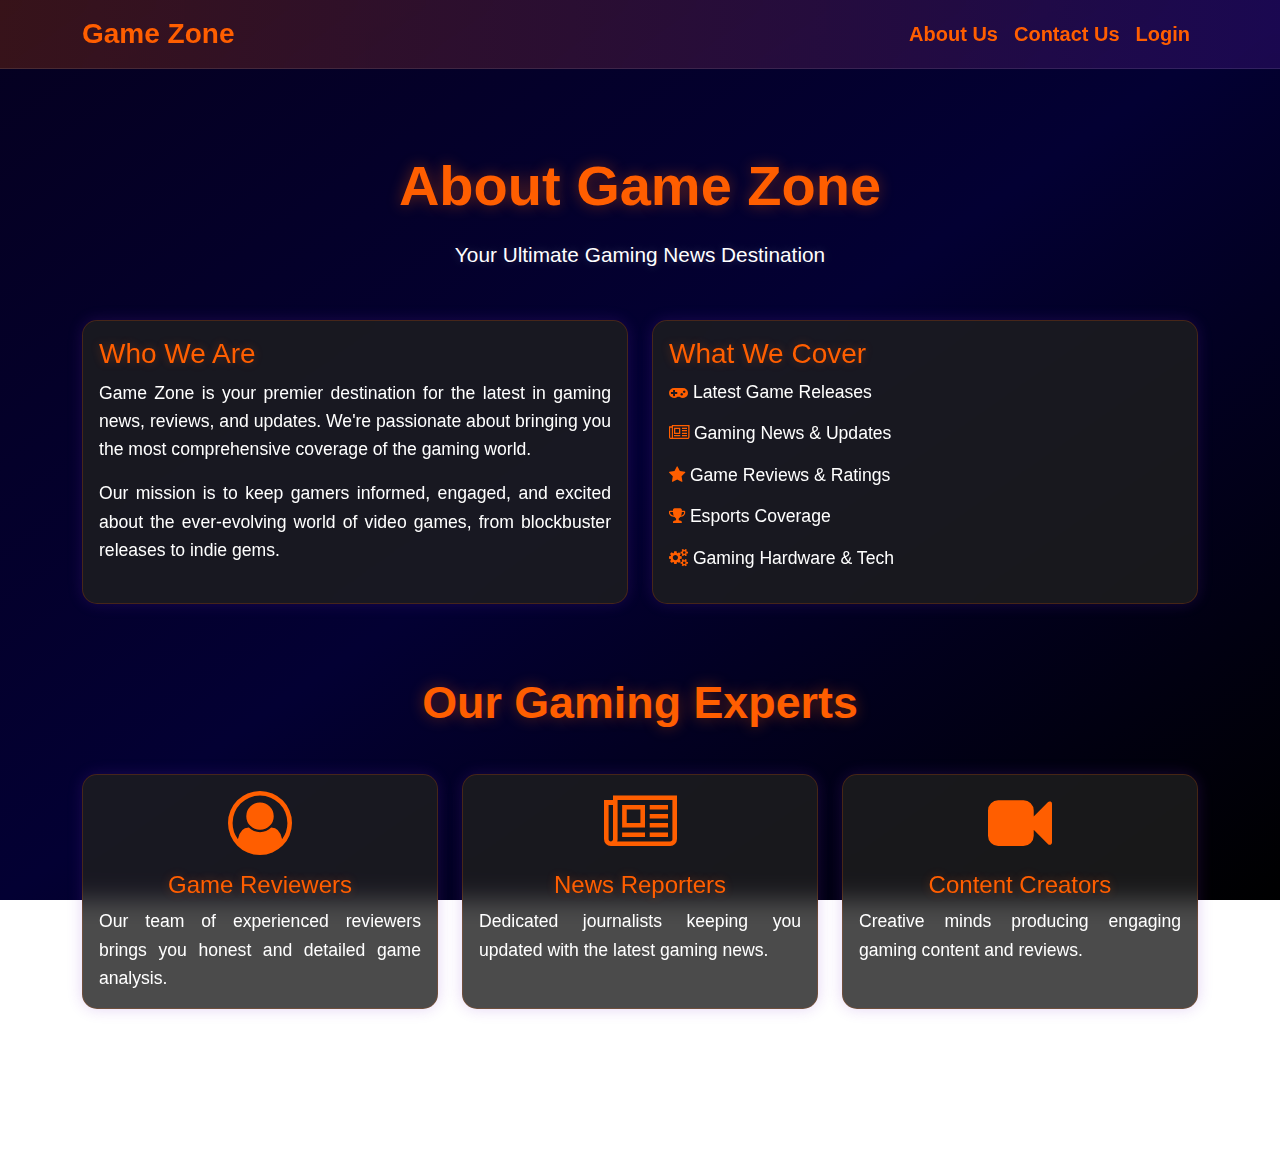
<file: pages/about.html>
<!DOCTYPE html>
<html lang="en">

<head>
    <meta charset="UTF-8">
    <meta name="viewport" content="width=device-width, initial-scale=1.0">
    <title>Game Zone - About Us</title>
    <link href="https://cdn.jsdelivr.net/npm/bootstrap@5.3.0/dist/css/bootstrap.min.css" rel="stylesheet">
    <link href="../static/css/game.css" rel="stylesheet">
    <link href="../static/css/about.css" rel="stylesheet">
    <link rel="stylesheet" href="https://cdnjs.cloudflare.com/ajax/libs/font-awesome/4.7.0/css/font-awesome.min.css">
</head>

<body>
    <!-- Navigation Bar -->
    <nav class="navbar navbar-expand-lg fixed-top">
        <div class="container d-flex align-items-center">
            <a class="navbar-brand me-auto" href="../index.html">Game Zone</a>
            <button class="navbar-toggler" type="button" data-bs-toggle="collapse" data-bs-target="#navbarNav">
                <span class="navbar-toggler-icon"></span>
            </button>
            <div class="collapse navbar-collapse justify-content-end" id="navbarNav">
                <ul class="navbar-nav">
                    <li class="nav-item"><a class="nav-link" style="font-weight: bold; font-size: 20px;color: #ff5e00 !important;" href="about.html">About Us</a></li>
                    <li class="nav-item"><a class="nav-link" style="font-weight: bold; font-size: 20px;color: #ff5e00 !important;" href="contact.html">Contact Us</a></li>
                    <li class="nav-item"><a class="nav-link" style="font-weight: bold; font-size: 20px;color: #ff5e00 !important;" href="#">Login</a></li>
                </ul>
            </div>
        </div>
    </nav>

    <!-- About Section -->
    <div class="container mt-5 pt-4">
        <h1 class="text-center page-title">About Game Zone</h1>
        <p class="text-center page-subtitle">Your Ultimate Gaming News Destination</p>
        
        <div class="row">
            <div class="col-md-6 mb-4">
                <div class="card h-100">
                    <div class="card-body">
                        <h3 class="card-title">Who We Are</h3>
                        <p class="card-text">Game Zone is your premier destination for the latest in gaming news, reviews, and updates. We're passionate about bringing you the most comprehensive coverage of the gaming world.</p>
                        <p class="card-text">Our mission is to keep gamers informed, engaged, and excited about the ever-evolving world of video games, from blockbuster releases to indie gems.</p>
                    </div>
                </div>
            </div>
            <div class="col-md-6 mb-4">
                <div class="card h-100">
                    <div class="card-body">
                        <h3 class="card-title">What We Cover</h3>
                        <ul class="list-unstyled">
                            <li><i class="fa fa-gamepad" style="color: #ff5e00;"></i> Latest Game Releases</li>
                            <li><i class="fa fa-newspaper-o" style="color: #ff5e00;"></i> Gaming News & Updates</li>
                            <li><i class="fa fa-star" style="color: #ff5e00;"></i> Game Reviews & Ratings</li>
                            <li><i class="fa fa-trophy" style="color: #ff5e00;"></i> Esports Coverage</li>
                            <li><i class="fa fa-cogs" style="color: #ff5e00;"></i> Gaming Hardware & Tech</li>
                        </ul>
                    </div>
                </div>
            </div>
        </div>

        <!-- Team Section -->
        <div class="row mt-5">
            <div class="col-12 text-center mb-4">
                <h2 class="page-title" style="font-size: 2.8rem;">Our Gaming Experts</h2>
            </div>
            <div class="col-md-4 mb-4">
                <div class="card h-100">
                    <div class="card-body text-center">
                        <i class="fa fa-user-circle-o fa-4x mb-3" style="color: #ff5e00;"></i>
                        <h4 class="card-title">Game Reviewers</h4>
                        <p class="card-text">Our team of experienced reviewers brings you honest and detailed game analysis.</p>
                    </div>
                </div>
            </div>
            <div class="col-md-4 mb-4">
                <div class="card h-100">
                    <div class="card-body text-center">
                        <i class="fa fa-newspaper-o fa-4x mb-3" style="color: #ff5e00;"></i>
                        <h4 class="card-title">News Reporters</h4>
                        <p class="card-text">Dedicated journalists keeping you updated with the latest gaming news.</p>
                    </div>
                </div>
            </div>
            <div class="col-md-4 mb-4">
                <div class="card h-100">
                    <div class="card-body text-center">
                        <i class="fa fa-video-camera fa-4x mb-3" style="color: #ff5e00;"></i>
                        <h4 class="card-title">Content Creators</h4>
                        <p class="card-text">Creative minds producing engaging gaming content and reviews.</p>
                    </div>
                </div>
            </div>
        </div>
    </div>

    <script src="https://cdn.jsdelivr.net/npm/bootstrap@5.3.0/dist/js/bootstrap.bundle.min.js"></script>
</body>

</html>
</file>
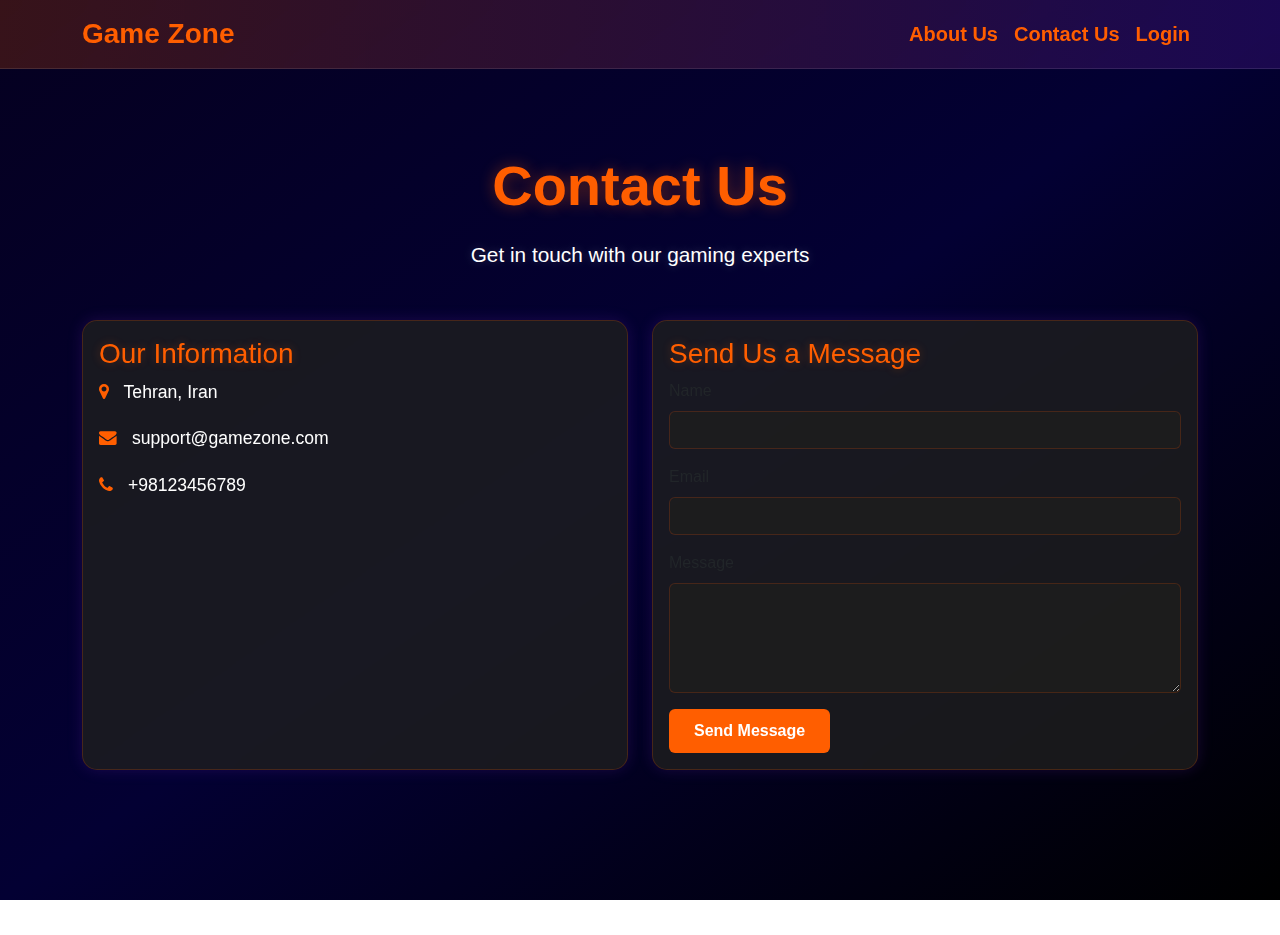
<file: pages/contact.html>
<!DOCTYPE html>
<html lang="en">

<head>
    <meta charset="UTF-8">
    <meta name="viewport" content="width=device-width, initial-scale=1.0">
    <title>Game Zone - Contact Us</title>
    <link href="https://cdn.jsdelivr.net/npm/bootstrap@5.3.0/dist/css/bootstrap.min.css" rel="stylesheet">
    <link href="../static/css/game.css" rel="stylesheet">
    <link href="../static/css/contact.css" rel="stylesheet">
    <link rel="stylesheet" href="https://cdnjs.cloudflare.com/ajax/libs/font-awesome/4.7.0/css/font-awesome.min.css">
</head>

<body>
    <!-- Navigation Bar -->
    <nav class="navbar navbar-expand-lg fixed-top">
        <div class="container d-flex align-items-center">
            <a class="navbar-brand me-auto" href="../index.html">Game Zone</a>
            <button class="navbar-toggler" type="button" data-bs-toggle="collapse" data-bs-target="#navbarNav">
                <span class="navbar-toggler-icon"></span>
            </button>
            <div class="collapse navbar-collapse justify-content-end" id="navbarNav">
                <ul class="navbar-nav">
                    <li class="nav-item"><a class="nav-link" style="font-weight: bold; font-size: 20px;color: #ff5e00 !important;" href="about.html">About Us</a></li>
                    <li class="nav-item"><a class="nav-link" style="font-weight: bold; font-size: 20px;color: #ff5e00 !important;" href="contact.html">Contact Us</a></li>
                    <li class="nav-item"><a class="nav-link" style="font-weight: bold; font-size: 20px;color: #ff5e00 !important;" href="#">Login</a></li>
                </ul>
            </div>
        </div>
    </nav>

    <!-- Contact Section -->
    <div class="container mt-5 pt-4">
        <h1 class="text-center page-title">Contact Us</h1>
        <p class="text-center page-subtitle">Get in touch with our gaming experts</p>
        
        <div class="row">
            <div class="col-md-6 mb-4">
                <div class="card h-100">
                    <div class="card-body">
                        <h3 class="card-title">Our Information</h3>
                        <div class="contact-info">
                            <p><i class="fa fa-map-marker"></i> Tehran, Iran</p>
                            <p><i class="fa fa-envelope"></i> support@gamezone.com</p>
                            <p><i class="fa fa-phone"></i> +98123456789</p>
                        </div>
                    </div>
                </div>
            </div>
            <div class="col-md-6 mb-4">
                <div class="card h-100">
                    <div class="card-body">
                        <h3 class="card-title">Send Us a Message</h3>
                        <form id="contactForm">
                            <div class="mb-3">
                                <label for="name" class="form-label">Name</label>
                                <input type="text" class="form-control" id="name" required>
                            </div>
                            <div class="mb-3">
                                <label for="email" class="form-label">Email</label>
                                <input type="email" class="form-control" id="email" required>
                            </div>
                            <div class="mb-3">
                                <label for="message" class="form-label">Message</label>
                                <textarea class="form-control" id="message" rows="4" required></textarea>
                            </div>
                            <button type="submit" class="btn btn-primary">Send Message</button>
                        </form>
                    </div>
                </div>
            </div>
        </div>
    </div>

    <!-- Success Message Modal -->
    <div class="modal fade" id="successModal" tabindex="-1" aria-labelledby="successModalLabel" aria-hidden="true">
        <div class="modal-dialog">
            <div class="modal-content">
                <div class="modal-header">
                    <h5 class="modal-title" id="successModalLabel">Message Sent</h5>
                    <button type="button" class="btn-close" data-bs-dismiss="modal" aria-label="Close"></button>
                </div>
                <div class="modal-body">
                    Thank you! Your message has been sent successfully.
                </div>
                <div class="modal-footer">
                    <button type="button" class="btn btn-secondary" data-bs-dismiss="modal">Close</button>
                </div>
            </div>
        </div>
    </div>

    <script src="https://cdn.jsdelivr.net/npm/bootstrap@5.3.0/dist/js/bootstrap.bundle.min.js"></script>
    <script>
        document.getElementById("contactForm").addEventListener("submit", function (event) {
            event.preventDefault();
            var successModal = new bootstrap.Modal(document.getElementById('successModal'));
            successModal.show();
            this.reset();
        });
    </script>
</body>

</html>
</file>
<file: static/css/game.css>
body {
    padding-top: 80px;
    padding-bottom: 11%;
    width: 100%;
    overflow-x: hidden;
    background: linear-gradient(to bottom right, #050020, #030033, #000000);
    background-attachment: fixed;
    color: #ffffff;
    font-family: 'Segoe UI', Tahoma, Geneva, Verdana, sans-serif;
}

.navbar {
    backdrop-filter: blur(12px);
    background: linear-gradient(90deg, rgba(255, 94, 0, 0.199), rgba(121, 40, 202, 0.2));
    border-bottom: 1px solid rgba(255, 255, 255, 0.1);
}

.card {
    backdrop-filter: blur(12px);
    background: linear-gradient(90deg, rgba(255, 94, 0, 0.13), rgba(121, 40, 202, 0.2));
    border-bottom: 1px solid rgba(255, 255, 255, 0.1);
}

.navbar-brand {
    font-size: 28px;
    font-weight: bold;
    color: #ff5e00 !important;
}

.nav-link {
    color: #3399ff !important;
    font-size: 18px;
}

.navbar-toggler-icon {
    filter: invert(1);
}

.search-box {
    flex: 1;
    display: flex;
    align-items: center;
    justify-content: center;
    max-width: 600px;
    margin: 0 auto;
}

.input-search {
    background-color: #1f1f1f;
    border: 1px solid #ff5e00;
    color: white;
    border-radius: 25px;
    padding: 8px 20px;
    width: 100%;
    outline: none;
    font-size: 16px;
}

.btn-search {
    margin-left: -45px;
    background: none;
    border: none;
    color: #ff5e00;
    font-size: 18px;
}

h2.category-title {
    margin-top: 60px;
    font-size: 2rem;
    color: #ff5e00;
    border-bottom: 2px solid #ff5e00;
    display: inline-block;
    padding-bottom: 5px;
}

.card {
    background-color: #1e1e1e;
    border-radius: 15px;
    box-shadow: 0 0 15px rgba(121, 40, 202, 0.2);
    transition: transform 0.3s ease, box-shadow 0.3s ease;
    overflow: hidden;
}

.card:hover {
    transform: scale(1.03);
    box-shadow: 0 0 25px rgba(0, 255, 255, 0.3);
}

.card-title {
    color: #ffffff;
}

.carousel-item img {
    height: 400px;
    object-fit: cover;
    border-radius: 18px;
}

@media (max-width: 991px) {
    .navbar-collapse {
        background-color: rgba(0, 0, 0, 0.8);
        border-radius: 10px;
        padding: 10px;
    }

    .nav-link {
        color: white !important;
    }

    .search-box {
        width: 100%;
    }
}

.carousel-caption-hover {
    position: absolute;
    bottom: 20px;
    left: 20px;
    background: rgba(0, 0, 0, 0.6);
    padding: 8px 15px;
    border-radius: 10x;
    color: #fff;
    font-size: 20px;
    opacity: 0;
    transition: opacity 0.3s ease;
}

.carousel-item:hover .carousel-caption-hover {
    opacity: 1;
}

.carousel-item {
    position: relative;
}

.carousel-item .overlay {
    position: absolute;
    top: 0;
    left: 0;
    width: 100%;
    height: 100%;
    background: rgba(0, 0, 0, 0.3);
    border-radius: 20px;
}

.carousel-item {
    position: relative;
    overflow: hidden;
}

.carousel-item::before {
    content: '';
    position: absolute;
    inset: 0;
    background-color: rgba(0, 0, 0, 0.28);
    transition: 0.3s ease;
    z-index: -1;
}

.carousel-item img {
    transition: transform 0.4s ease;
    position: relative;
    z-index: 0;
}

.carousel-item:hover::before {
    background-color: transparent;
}

.carousel-item:hover img {
    transform: scale(1.05);
}
</file>
<file: static/css/about.css>
.card {
    background: rgba(30, 30, 30, 0.8);
    border: 1px solid rgba(255, 94, 0, 0.2);
    transform: none !important;
    box-shadow: 0 0 15px rgba(121, 40, 202, 0.2) !important;
}

.card:hover {
    transform: none !important;
    box-shadow: 0 0 15px rgba(121, 40, 202, 0.2) !important;
}

.card-title {
    color: #ff5e00;
    text-shadow: 0 0 10px rgba(255, 94, 0, 0.3);
}

.card-text {
    color: #ffffff;
    font-size: 1.1rem;
    line-height: 1.6;
    text-align: justify;
}

.list-unstyled li {
    color: #ffffff;
    font-size: 1.1rem;
    margin-bottom: 15px;
}

.page-title {
    color: #ff5e00;
    text-shadow: 0 0 15px rgba(255, 94, 0, 0.4);
    font-size: 3.5rem;
    font-weight: bold;
    margin-bottom: 20px;
}

.page-subtitle {
    color: #ffffff;
    font-size: 1.3rem;
    text-shadow: 0 0 10px rgba(255, 255, 255, 0.2);
    margin-bottom: 50px;
}
</file>
<file: static/css/contact.css>
.card {
    background: rgba(30, 30, 30, 0.8);
    border: 1px solid rgba(255, 94, 0, 0.2);
    transform: none !important;
    box-shadow: 0 0 15px rgba(121, 40, 202, 0.2) !important;
}

.card:hover {
    transform: none !important;
    box-shadow: 0 0 15px rgba(121, 40, 202, 0.2) !important;
}

.card-title {
    color: #ff5e00;
    text-shadow: 0 0 10px rgba(255, 94, 0, 0.3);
}

.card-text {
    color: #ffffff;
    font-size: 1.1rem;
    line-height: 1.6;
    text-align: justify;
}

.page-title {
    color: #ff5e00;
    text-shadow: 0 0 15px rgba(255, 94, 0, 0.4);
    font-size: 3.5rem;
    font-weight: bold;
    margin-bottom: 20px;
}

.page-subtitle {
    color: #ffffff;
    font-size: 1.3rem;
    text-shadow: 0 0 10px rgba(255, 255, 255, 0.2);
    margin-bottom: 50px;
}

.contact-info p {
    color: #ffffff;
    font-size: 1.1rem;
    margin-bottom: 20px;
}

.contact-info i {
    color: #ff5e00;
    margin-right: 10px;
}

.form-control {
    background-color: rgba(30, 30, 30, 0.8);
    border: 1px solid rgba(255, 94, 0, 0.2);
    color: #ffffff;
}

.form-control:focus {
    background-color: rgba(30, 30, 30, 0.9);
    border-color: #ff5e00;
    box-shadow: 0 0 10px rgba(255, 94, 0, 0.3);
    color: #ffffff;
}

.btn-primary {
    background-color: #ff5e00;
    border: none;
    padding: 10px 25px;
    font-weight: bold;
}

.btn-primary:hover {
    background-color: #ff7b33;
    box-shadow: 0 0 15px rgba(255, 94, 0, 0.4);
}

.modal-content {
    background-color: rgba(30, 30, 30, 0.9);
    border: 1px solid rgba(255, 94, 0, 0.2);
    color: #ffffff;
}

.modal-header {
    border-bottom: 1px solid rgba(255, 94, 0, 0.2);
}

.modal-footer {
    border-top: 1px solid rgba(255, 94, 0, 0.2);
}

.btn-close {
    filter: invert(1);
}
</file>
